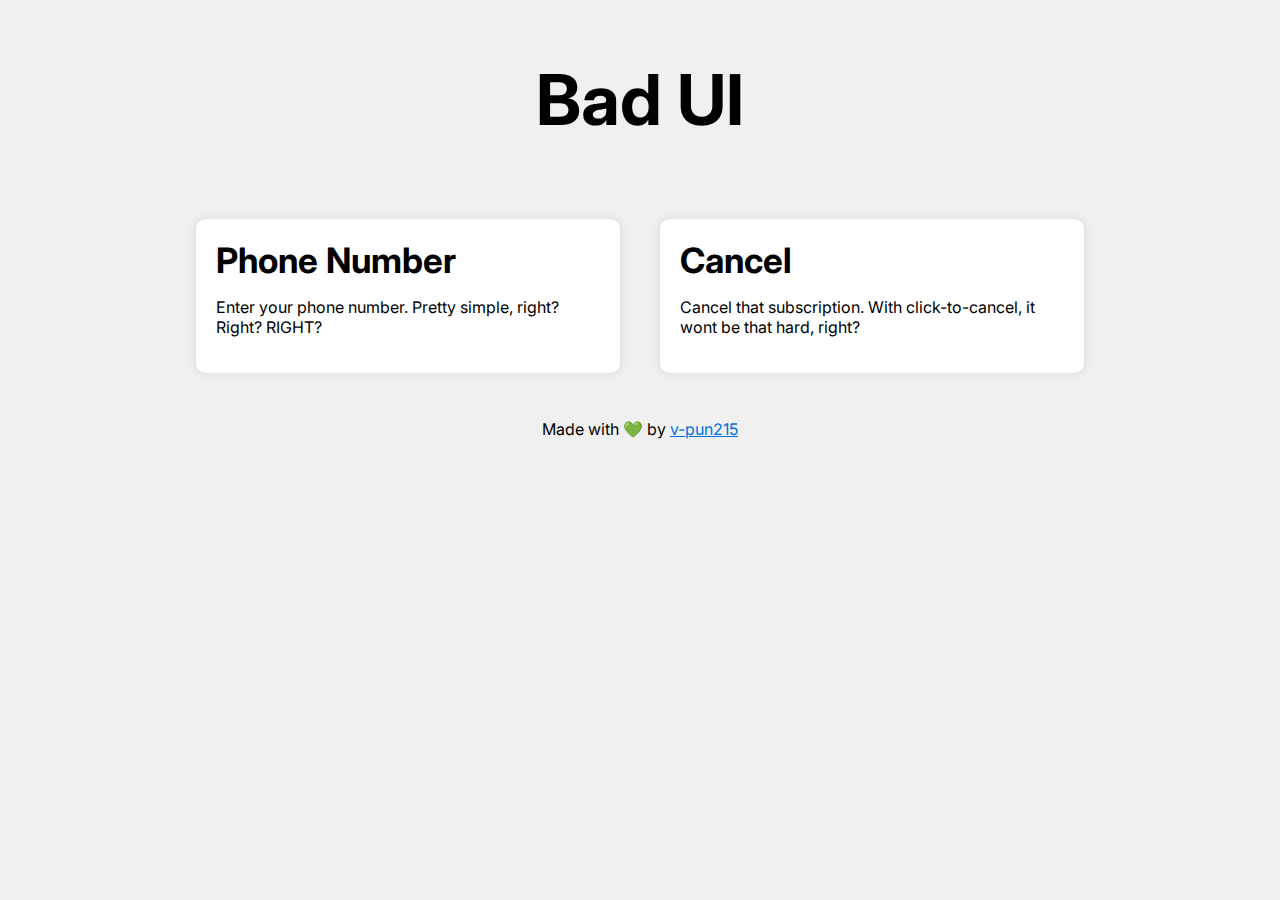
<file: index.html>
<!DOCTYPE html>
<html lang="en">
<head>
    <meta charset="UTF-8">
    <meta name="viewport" content="width=device-width, initial-scale=1.0">
    <title>Bad UI</title>
    <link rel="stylesheet" href="style.css">
</head>
<body>
    <header>
        <h1>Bad UI</h1>
    </header>
    <div class="container">
        <div class="card" onclick='window.location.href = "phone.html"'>
            <h1>Phone Number</h1>
            <p>Enter your phone number. Pretty simple, right? Right? RIGHT?</p>
        </div>
        <div class="card" onclick='window.location.href = "cancel.html"'>
            <h1>Cancel</h1>
            <p>Cancel that subscription. With click-to-cancel, it wont be that hard, right?</p>
        </div>
    </div>
    <footer>
        <p>Made with 💚 by <a href="https://github.com/v-pun215">v-pun215</a></p>
    </footer>
    <!-- I'm very proud of this! -->
    <svg id="customCursor" width="24" height="24" viewBox="0 0 24 24" fill="none" xmlns="http://www.w3.org/2000/svg">
        <g filter="url(#filter0_d_2_333)">
        <path d="M15.9231 18.0296C16.0985 18.4505 15.9299 20.0447 15 20.4142C14.0701 20.7837 12.882 20.4142 12.882 20.4142L10.726 16.1024L7 19.8284V3L18.4142 14.4142H14.1615C14.3702 14.8144 15.7003 17.4948 15.9231 18.0296Z" fill="white" style="fill:white;fill-opacity:1;"/>
        <path fill-rule="evenodd" clip-rule="evenodd" d="M8 5.41422V17.4142L11 14.4142L13.5 19.4142C13.5 19.4142 14.1763 19.63 14.5 19.4142C14.8237 19.1984 15.1457 18.7638 15 18.4142C14.3123 16.7638 12.5 13.4142 12.5 13.4142H16L8 5.41422Z" fill="black" style="fill:black;fill-opacity:1;"/>
        </g>
        <defs>
        <filter id="filter0_d_2_333" x="5.2" y="2.2" width="15.0142" height="21.1784" filterUnits="userSpaceOnUse" color-interpolation-filters="sRGB">
        <feFlood flood-opacity="0" result="BackgroundImageFix"/>
        <feColorMatrix in="SourceAlpha" type="matrix" values="0 0 0 0 0 0 0 0 0 0 0 0 0 0 0 0 0 0 127 0" result="hardAlpha"/>
        <feOffset dy="1"/>
        <feGaussianBlur stdDeviation="0.9"/>
        <feColorMatrix type="matrix" values="0 0 0 0 0 0 0 0 0 0 0 0 0 0 0 0 0 0 0.65 0"/>
        <feBlend mode="normal" in2="BackgroundImageFix" result="effect1_dropShadow_2_333"/>
        <feBlend mode="normal" in="SourceGraphic" in2="effect1_dropShadow_2_333" result="shape"/>
        </filter>
        </defs>
    </svg>
    <script src="js/cursor.js"></script>
</body>
</html>
</file>
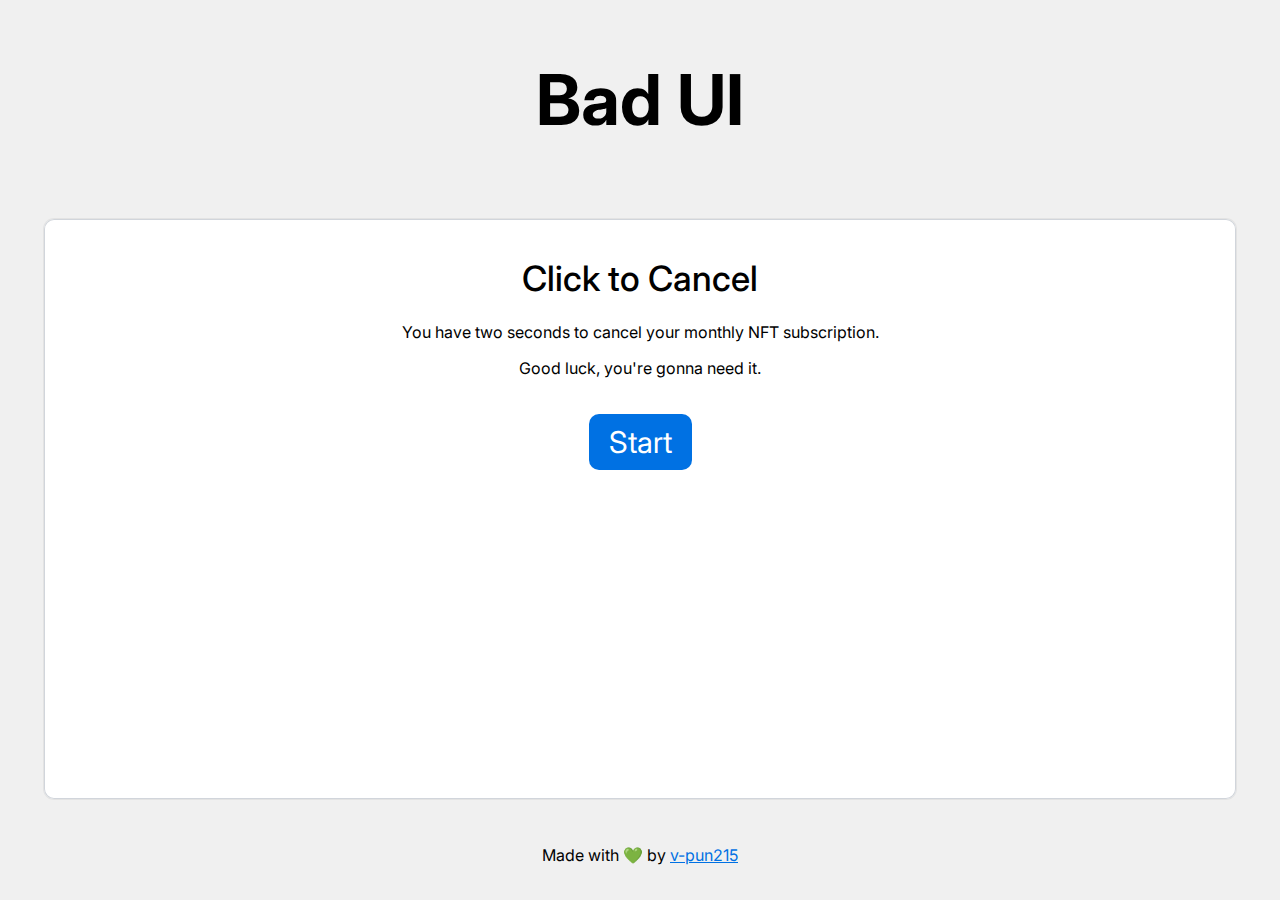
<file: cancel.html>
<!DOCTYPE html>
<html lang="en">
<head>
    <meta charset="UTF-8">
    <meta name="viewport" content="width=device-width, initial-scale=1.0">
    <title>Cancel - Bad UI</title>
    <link rel="stylesheet" href="style.css">
    <script src="js/cancel.js"></script>
</head>
<body>
    <header onclick='window.location.href = "index.html"'>
        <h1>Bad UI</h1>
    </header>
    <center>
        <div class="content">
            <div style="width:100%" class="main-section">
                <h1>Click to Cancel</h1>
                <p>You have two seconds to cancel your monthly NFT subscription.</p>
                <p>Good luck, you're gonna need it.</p>
                <button style="margin-left: 0;" class="btn" id="startbtn" onclick="startGame()">Start</button>
                <h2 id="final_cancellation"></h2>
                <div id="letters" class="letters">
                    <button class="cancel">C</button>
                    <button class="cancel">A</button>
                    <button class="cancel">N</button>
                    <button class="cancel">C</button>
                    <button class="cancel">E</button>
                    <button class="cancel">L</button>
                </div>
                <p style="cursor:pointer;" onclick="resetGame()" id=status></p>
            </div>
        </div>
    </center>
    <footer>
        <p>Made with 💚 by <a href="https://github.com/v-pun215">v-pun215</a></p>
    </footer>
    <!-- I'm very proud of this! -->
    <svg id="customCursor" width="24" height="24" viewBox="0 0 24 24" fill="none" xmlns="http://www.w3.org/2000/svg">
        <g filter="url(#filter0_d_2_333)">
        <path d="M15.9231 18.0296C16.0985 18.4505 15.9299 20.0447 15 20.4142C14.0701 20.7837 12.882 20.4142 12.882 20.4142L10.726 16.1024L7 19.8284V3L18.4142 14.4142H14.1615C14.3702 14.8144 15.7003 17.4948 15.9231 18.0296Z" fill="white" style="fill:white;fill-opacity:1;"/>
        <path fill-rule="evenodd" clip-rule="evenodd" d="M8 5.41422V17.4142L11 14.4142L13.5 19.4142C13.5 19.4142 14.1763 19.63 14.5 19.4142C14.8237 19.1984 15.1457 18.7638 15 18.4142C14.3123 16.7638 12.5 13.4142 12.5 13.4142H16L8 5.41422Z" fill="black" style="fill:black;fill-opacity:1;"/>
        </g>
        <defs>
        <filter id="filter0_d_2_333" x="5.2" y="2.2" width="15.0142" height="21.1784" filterUnits="userSpaceOnUse" color-interpolation-filters="sRGB">
        <feFlood flood-opacity="0" result="BackgroundImageFix"/>
        <feColorMatrix in="SourceAlpha" type="matrix" values="0 0 0 0 0 0 0 0 0 0 0 0 0 0 0 0 0 0 127 0" result="hardAlpha"/>
        <feOffset dy="1"/>
        <feGaussianBlur stdDeviation="0.9"/>
        <feColorMatrix type="matrix" values="0 0 0 0 0 0 0 0 0 0 0 0 0 0 0 0 0 0 0.65 0"/>
        <feBlend mode="normal" in2="BackgroundImageFix" result="effect1_dropShadow_2_333"/>
        <feBlend mode="normal" in="SourceGraphic" in2="effect1_dropShadow_2_333" result="shape"/>
        </filter>
        </defs>
    </svg>
    <script src="js/cursor.js"></script>
</body>
</html>
</file>
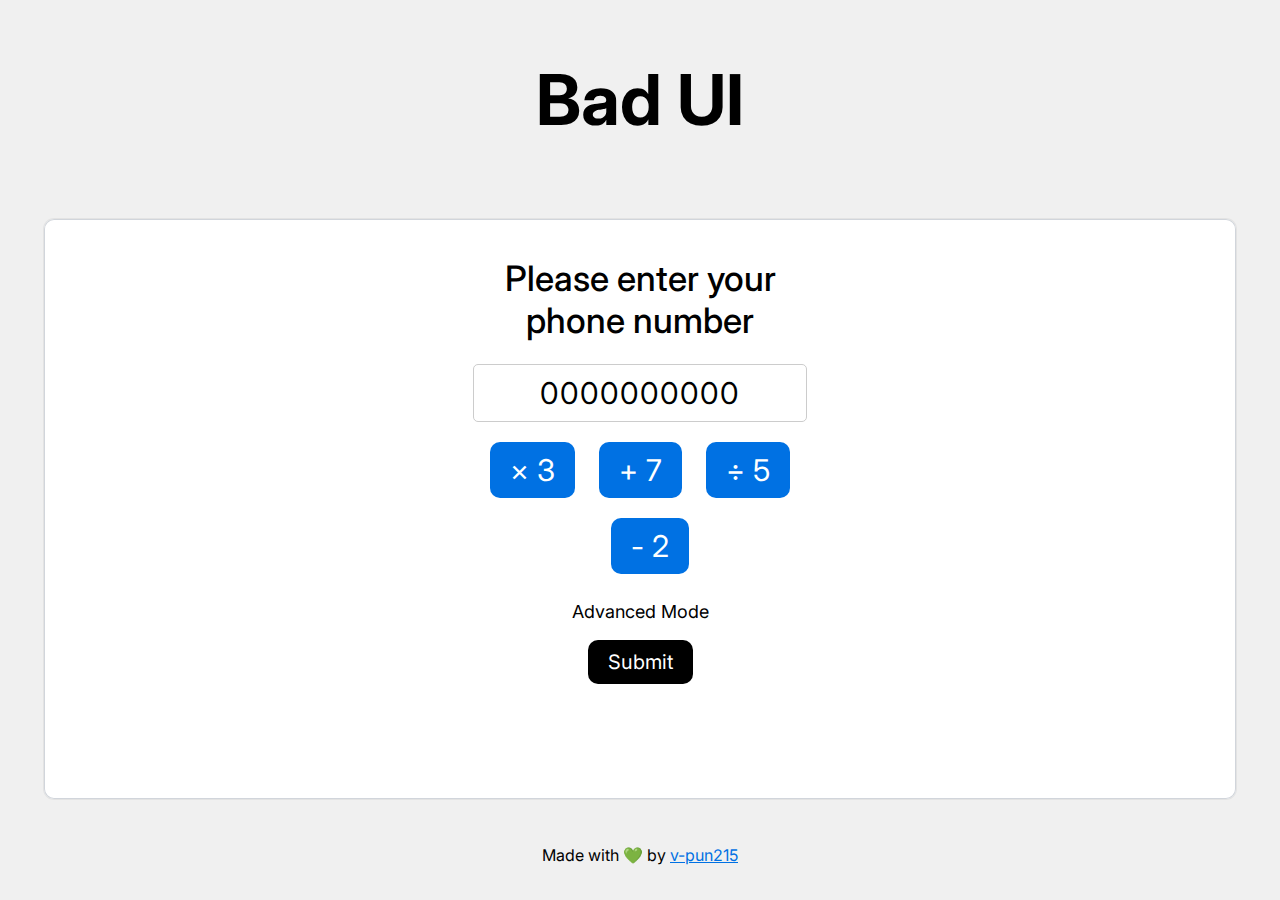
<file: phone.html>
<!DOCTYPE html>
<html lang="en">
<head>
    <meta charset="UTF-8">
    <meta name="viewport" content="width=device-width, initial-scale=1.0">
    <title>Phone Number - Bad UI</title>
    <link rel="stylesheet" href="style.css">
    <script src="js/phone.js"></script>
</head>
<body>
    <header onclick='window.location.href = "index.html"'>
        <h1>Bad UI</h1>
    </header>
    <center>
        <div class="content">
            <div class="main-section">
                <h1>Please enter your phone number</h1>
                <input readonly type="text" class="input" id="phone-input" value="0000000000">
                <button style="margin-left:0;" class="btn" id="mul-button">× 3</button>
                <button class="btn" id="add-button">+ 7</button>
                <button class="btn" id="div-button">÷ 5</button>
                <button class="btn" id="sub-button">- 2</button><p></p>
                <div id="advanced-buttons">
                    <button style="margin-left:0;" class="btn danger" id="floor-button">FLOOR</button>
                    <button class="btn danger" id="square-root-button">√</button>
                    <button class="btn danger" id="square-button">^2</button>
                    <button class="btn danger" id="log10-button">LOG 10</button>
                    <button class="btn danger" id="reset-button">Reset</button>
                </div>
                <p onclick="showdBtns()" id="advanced" class='advanced'>Advanced Mode</p>
                <button id="sub" class="sub" onclick="">Submit</button>
            </div>
        </div>
    </center>
    <footer>
        <p>Made with 💚 by <a href="https://github.com/v-pun215">v-pun215</a></p>
    </footer>
    <!-- I'm very proud of this! -->
    <svg id="customCursor" width="24" height="24" viewBox="0 0 24 24" fill="none" xmlns="http://www.w3.org/2000/svg">
        <g filter="url(#filter0_d_2_333)">
        <path d="M15.9231 18.0296C16.0985 18.4505 15.9299 20.0447 15 20.4142C14.0701 20.7837 12.882 20.4142 12.882 20.4142L10.726 16.1024L7 19.8284V3L18.4142 14.4142H14.1615C14.3702 14.8144 15.7003 17.4948 15.9231 18.0296Z" fill="white" style="fill:white;fill-opacity:1;"/>
        <path fill-rule="evenodd" clip-rule="evenodd" d="M8 5.41422V17.4142L11 14.4142L13.5 19.4142C13.5 19.4142 14.1763 19.63 14.5 19.4142C14.8237 19.1984 15.1457 18.7638 15 18.4142C14.3123 16.7638 12.5 13.4142 12.5 13.4142H16L8 5.41422Z" fill="black" style="fill:black;fill-opacity:1;"/>
        </g>
        <defs>
        <filter id="filter0_d_2_333" x="5.2" y="2.2" width="15.0142" height="21.1784" filterUnits="userSpaceOnUse" color-interpolation-filters="sRGB">
        <feFlood flood-opacity="0" result="BackgroundImageFix"/>
        <feColorMatrix in="SourceAlpha" type="matrix" values="0 0 0 0 0 0 0 0 0 0 0 0 0 0 0 0 0 0 127 0" result="hardAlpha"/>
        <feOffset dy="1"/>
        <feGaussianBlur stdDeviation="0.9"/>
        <feColorMatrix type="matrix" values="0 0 0 0 0 0 0 0 0 0 0 0 0 0 0 0 0 0 0.65 0"/>
        <feBlend mode="normal" in2="BackgroundImageFix" result="effect1_dropShadow_2_333"/>
        <feBlend mode="normal" in="SourceGraphic" in2="effect1_dropShadow_2_333" result="shape"/>
        </filter>
        </defs>
    </svg>
    <script src="js/cursor.js"></script>
</body>
</html>
</file>
<file: style.css>
@import url('https://fonts.googleapis.com/css2?family=Inter:ital,opsz,wght@0,14..32,100..900;1,14..32,100..900&display=swap');

body {
    background-color: #f0f0f0;
    font-family: 'Inter', sans-serif;
    margin: 0;
    padding: 0;
    cursor:none;
}
header {
    color: black;
    padding: 10px 0;
    text-align: center;
    font-size: 35px;
}
.container {
    display: flex;
    justify-content: center;
    align-items: center;
    flex-wrap: wrap;
    margin: 0;
    padding: 0;
}
.card {
    background-color: #fff;
    padding: 20px;
    margin: 20px;
    width:30%;
    border-radius: 10px;
    text-align: left;
    box-shadow: 0 0 10px rgba(0, 0, 0, 0.1);
    transition: 0.15s ease-in-out;
}
.card:hover {
    transform: scale(1.025);
}
.card h1 {
    font-size: 35px;
    margin: 0;
    padding: 0;
}
footer {
    color: black;
    text-align: center;
    padding: 10px 0;
    bottom: 0;
    width: 100%;
}
footer a {
    color: #0071e3;
    text-decoration: underline;
}
.content {
    background-color: white;
    padding: 20px;
    width:90%;
    margin: 20px;
    border-radius: 10px;
    height:60vh;
    box-shadow: rgba(0, 0, 0, 0.05) 0px 0px 0px 1px, rgb(209, 213, 219) 0px 0px 0px 1px inset;
}
.content h1 {
    font-size: 35px;
    margin-top:2vh;
    padding: 0;
    font-weight: 500;
}
.input {
    width: 90%;
    padding: 10px;
    border-radius: 5px;
    border: 1px solid #ccc;
    font-size: 30px;
    font-family: 'inter', sans-serif;
    letter-spacing: 2px;
    text-align: center;
}
.input:focus {
    outline: none;
}
.main-section {
    width:30%;
    margin: 0 auto;
    text-align: center;
}
.btn {
    background-color: #0071e3;
    color: white;
    padding: 10px 20px;
    border-radius: 10px;
    border: none;
    font-size: 30px;
    margin-top: 20px;
    margin-left:20px;
    font-family: 'Inter', sans-serif;
    transition: 0.15s ease-in-out;
}
.btn:hover {
    background-color: #0056b3;
}
.advanced {
    color:black;
    text-decoration: none;
    font-size: 18px;
    margin-top:3vh;
    display:block;
    cursor: pointer;
}
.sub {
    color:white;
    background-color: black;
    padding: 10px 20px;
    border-radius: 10px;
    border: none;
    font-size: 20px;
    font-family: 'Inter', sans-serif;
    transition: 0.15s ease-in-out;
}
.sub:hover {
    background-color: #333;
}
.danger {
    background-color: rgb(209, 0, 0);
}
.danger:hover {
    background-color: rgb(150, 0, 0);
}
#advanced-buttons {
    display: none;
    margin-top: -20px;
}
.guesses {
    margin-top: 10px;
    background-color: #dfdfdf;
    padding: 20px;
    border-radius: 10px;
    box-shadow: 0 0 10px rgba(0, 0, 0, 0.1);
}
.guesses p {
    margin-bottom:20px;
    margin-top:0;
    padding: 0;
    font-size: 23px;
}
button {
    cursor: pointer;
}
.cancel {
    background-color: white;
    color: black;
    padding: 10px 20px;
    border:1px solid black;
    font-size: 28px;
    margin-top: 20px;
    margin-left:20px;
    font-family: 'Inter', sans-serif;
    transition: 0.15s ease-in-out;
}
.letters {
    display:none;
}
.login-container {
    background-color: #f2f2f2;
    padding: 20px;
    border-radius: 10px;
    box-shadow: 0 0 10px rgba(0, 0, 0, 0.1);
    width: 300px;
    margin: 0 auto;
}

#login-form {
    display: flex;
    flex-direction: column;
    transition: 0.15s ease-in-out;
}

#login-form label {
    margin-bottom: 5px;
    font-weight: bold;
}

#login-form input {
    margin-bottom: 15px;
    padding: 10px;
    border: 1px solid #ccc;
    border-radius: 5px;
}

#login-form button {
    padding: 10px;
    background-color: #0071e3;
    color: white;
    border: none;
    border-radius: 5px;
    cursor: pointer;
    transition: background-color 0.2s ease;
}

#login-form button:hover {
    background-color: #0056b3;
}
/* I'm very proud of this! */
a {
    cursor: pointer !important;
}
p {
    cursor: text;
}
#customCursor {
    position: fixed;
    pointer-events: none;
    width: 30px;
    height: 30px;
    transform-origin: center;
    left: 0;
    top: 0;
    z-index: 9999;
    will-change: transform;
    opacity: 1;
    transition: opacity 0.2s ease;
    display: none;
}

#customCursor.hidden {
    opacity: 0;
}
</file>
